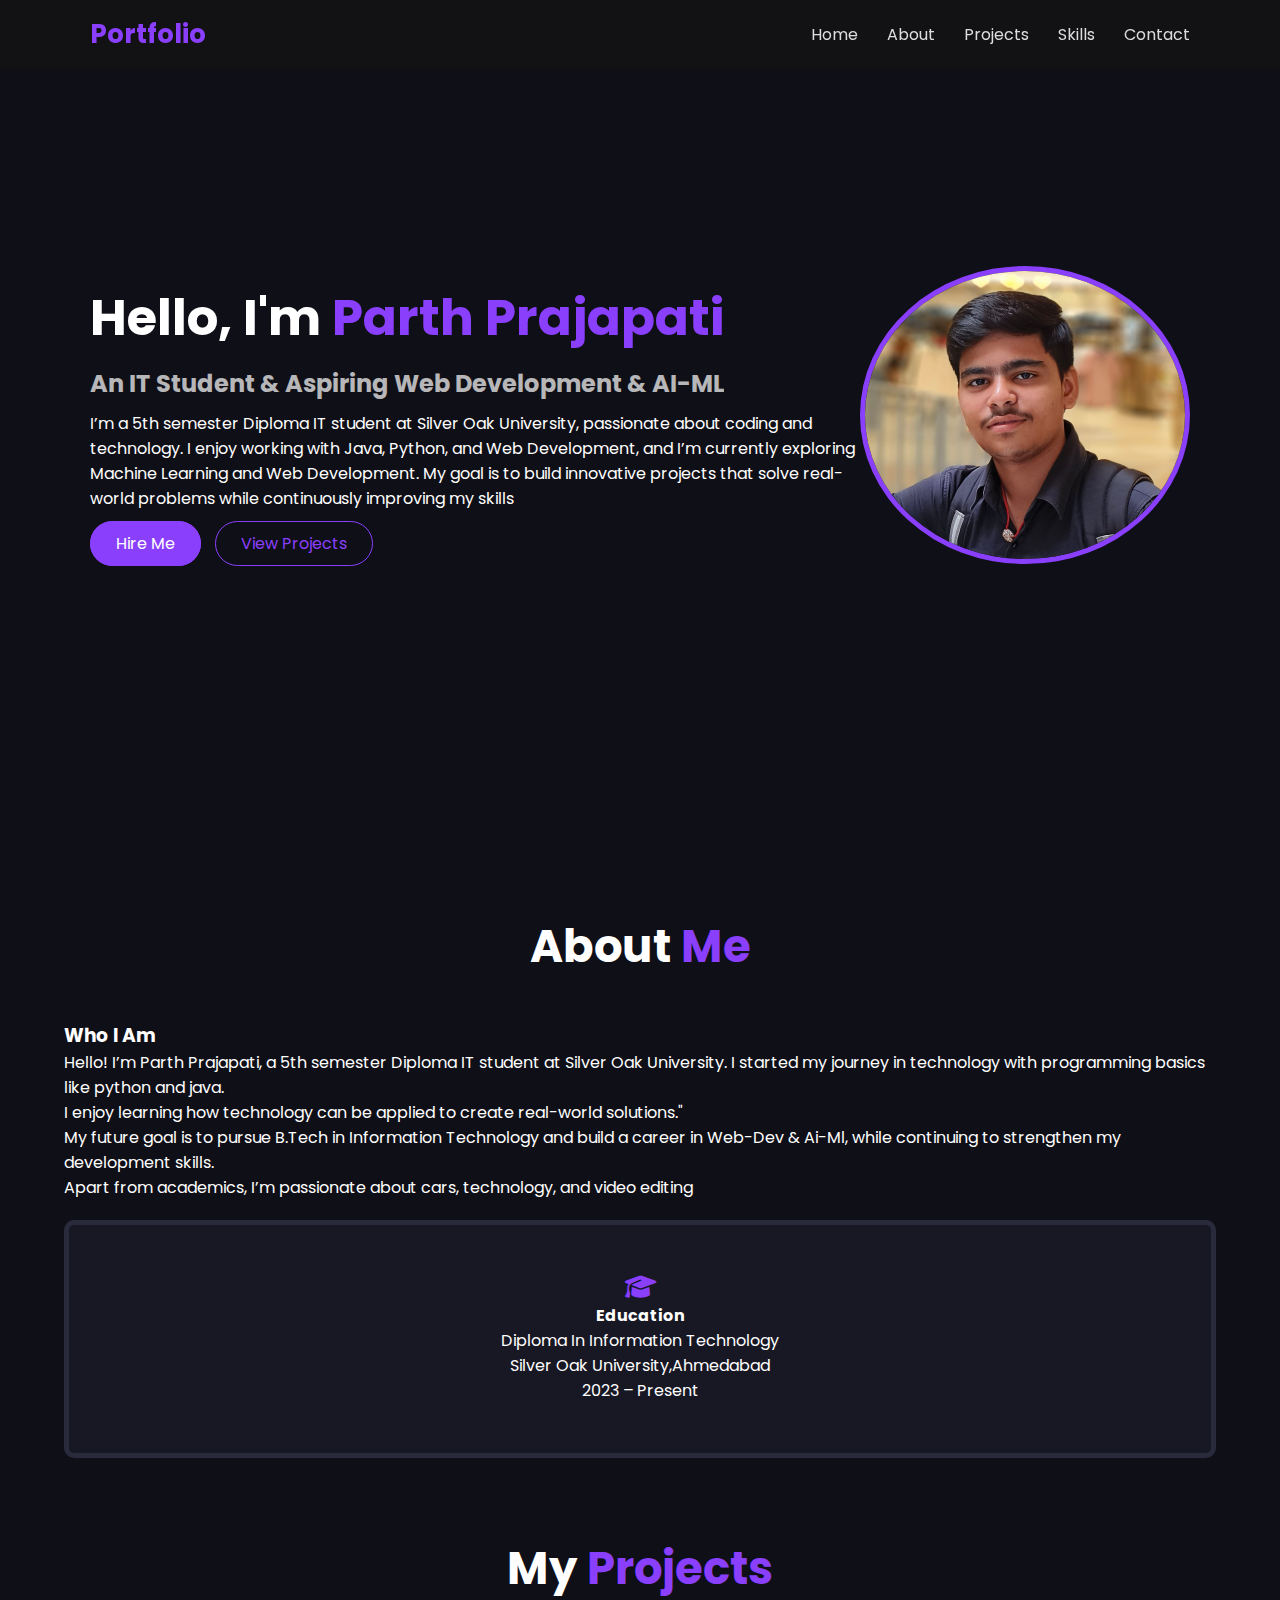
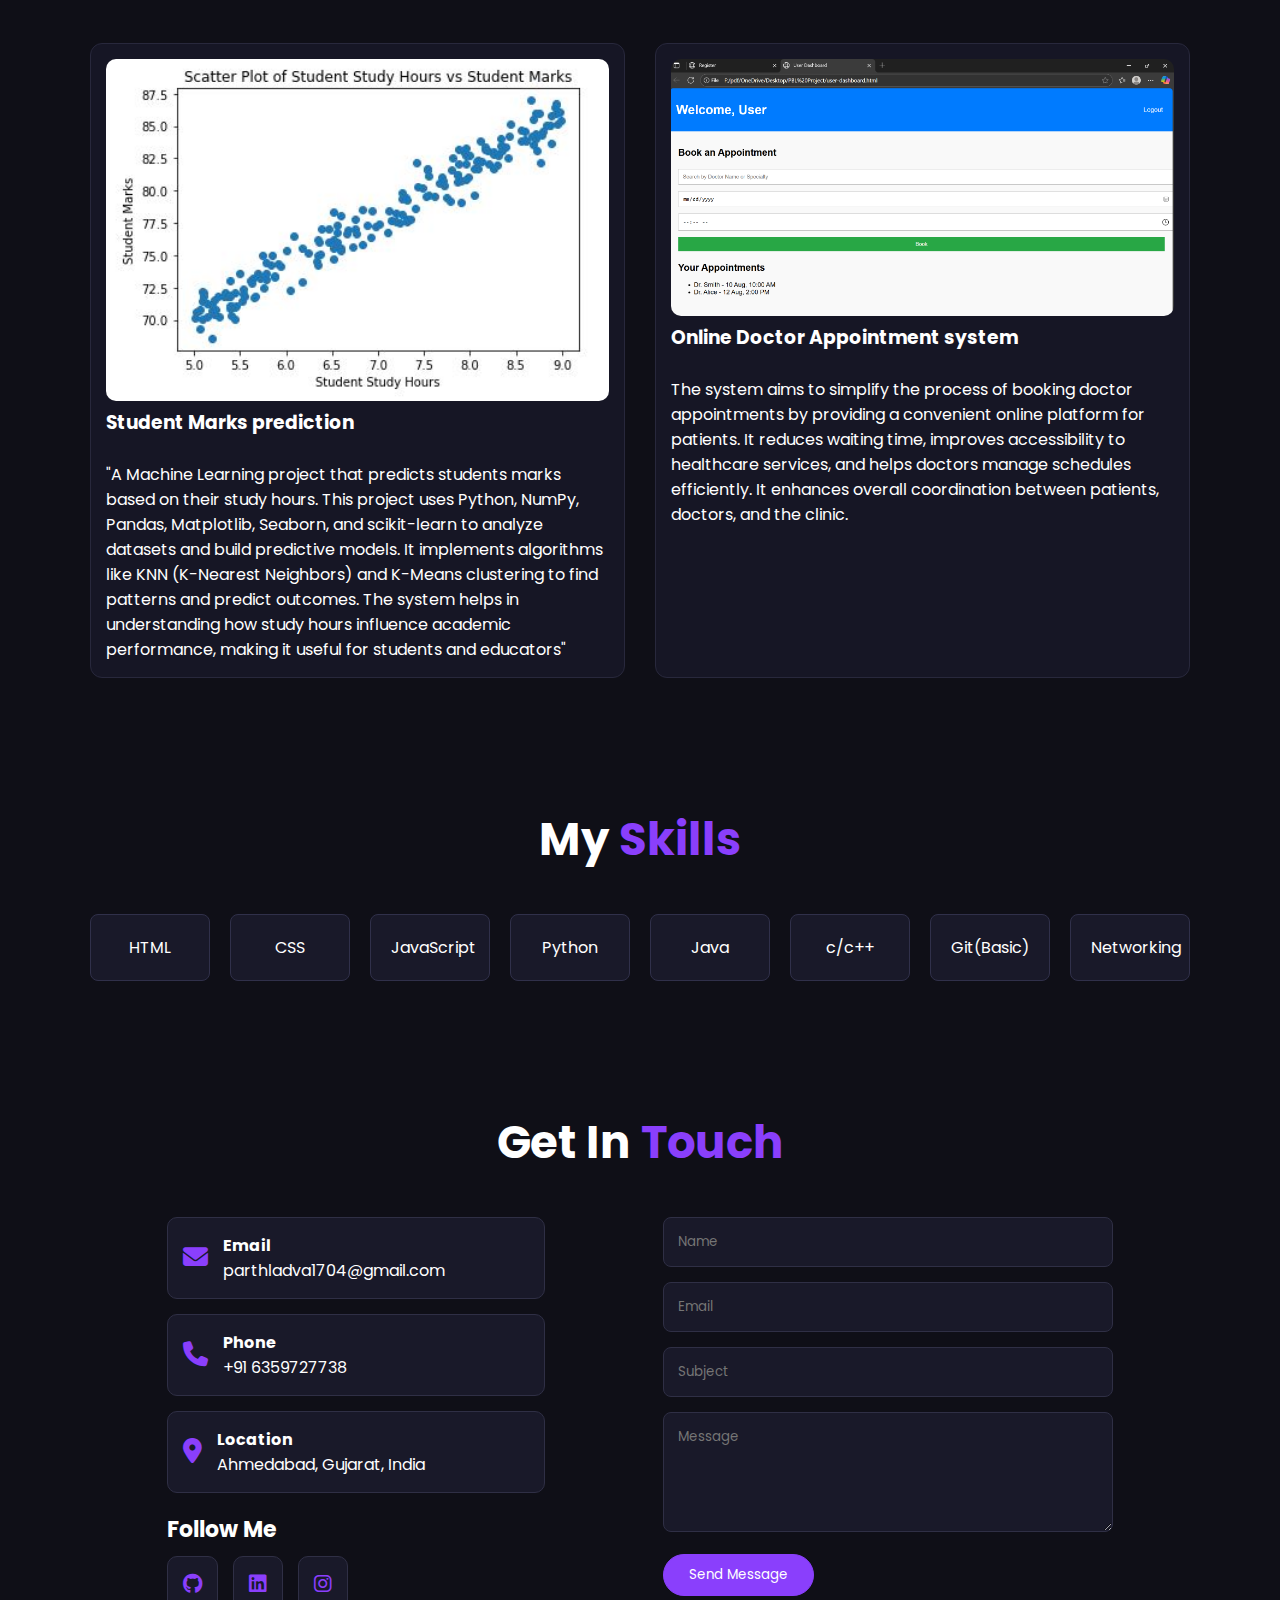
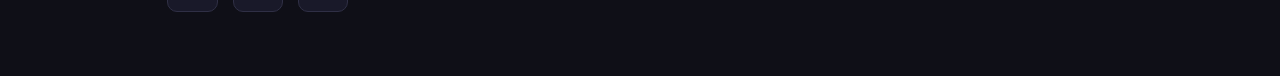
<file: index.html>
<!DOCTYPE html>
<html lang="en">
<head>
    <meta charset="UTF-8">
    <meta name="viewport" content="width=device-width, initial-scale=1.0">
    <title>Portfolio</title>
    <link rel="stylesheet" href="style.css">
    <script defer src="script.js"></script>
    <link rel="stylesheet" href="https://cdnjs.cloudflare.com/ajax/libs/font-awesome/6.5.0/css/all.min.css">
</head>

<body>

    <!-- NAVBAR -->
    <header class="navbar">
        <div class="logo">Portfolio</div>

        <nav class="nav-links" id="navMenu">
            <a href="#home">Home</a>
            <a href="#about">About</a>
            <a href="#projects">Projects</a>
            <a href="#skills">Skills</a>
            <a href="#contact">Contact</a>
        </nav>

        <div class="menu-btn" id="menuBtn">
            <i class="fas fa-bars"></i>
        </div>
    </header>

    <!-- HERO SECTION -->
    <section id="home" class="hero">
        <div class="hero-text">
            <h1>Hello, I'm <span class="highlight">Parth Prajapati</span></h1>
            <h2>An IT Student & Aspiring Web Development & AI-ML</h2>
            <p>I’m a 5th semester Diploma IT student at Silver Oak University, passionate about coding and technology. I enjoy working with Java, Python, and Web Development, and I’m currently exploring Machine Learning and Web Development. My goal is to build innovative projects that solve real-world problems while continuously improving my skills</p>

            <div class="hero-buttons">
                <a class="btn primary" href="#contact">Hire Me</a>
                <a class="btn" href="#projects">View Projects</a>
            </div>
        </div>

        <div class="hero-img">
            <img src="parth.jpg" alt="profile">
        </div>
    </section>

    <!-- ABOUT -->
    <section id="about" class="about">
        <h2 class="section-title">About <span class="highlight">Me</span></h2>



            <div>
                <h3>Who I Am</h3>
                <p>
                    Hello! I’m Parth Prajapati, a 5th semester Diploma IT student at Silver Oak University. I started my journey in technology with programming basics like python and java. <br> I enjoy learning how technology can be applied to create real-world solutions." <br>

                My future goal is to pursue B.Tech in Information Technology and build a career in Web-Dev & Ai-Ml, while continuing to strengthen my development skills. <br> Apart from academics, I’m passionate about cars, technology, and video editing
                </p>

                <div class="about-cards">
                    <div class="card">
                        <i class="fas fa-graduation-cap"></i>
                        <h4>Education</h4>
                        <p>Diploma In Information Technology <br>
                            Silver Oak University,Ahmedabad <br>
                            2023 – Present
                        </p>
                    </div>
                </div>
            </div>
    </section>

    <!-- PROJECTS -->
    <section id="projects" class="projects">
        <h2 class="section-title">My <span class="highlight">Projects</span></h2>

        <div class="project-grid">
            <div class="project-card">
                <img src="student.jpeg">
                <h3>Student Marks prediction</h3><br>
                <p>"A Machine Learning project that predicts students marks based on their study hours. This project uses Python, NumPy, Pandas, Matplotlib, Seaborn, and scikit-learn to analyze datasets and build predictive models. It implements algorithms like KNN (K-Nearest Neighbors) and K-Means clustering to find patterns and predict outcomes. The system helps in understanding how study hours influence academic performance, making it useful for students and educators"</p>
            </div>

            <div class="project-card">
                <img src="Screenshot 2025-09-16 231356.png">
                <h3>Online Doctor Appointment system</h3><br>
                <p>The system aims to simplify the process of booking doctor appointments by providing a convenient online platform for patients. It reduces waiting time, improves accessibility to healthcare services, and helps doctors manage schedules efficiently. It enhances overall coordination between patients, doctors, and the clinic.</p>
            </div>

        </div>
    </section>

    <!-- SKILLS -->
    <section id="skills" class="skills">
        <h2 class="section-title">My <span class="highlight">Skills</span></h2>

        <div class="skills-grid">
            <div class="skill">HTML</div>
            <div class="skill">CSS</div>
            <div class="skill">JavaScript</div>
            <div class="skill">Python</div>
            <div class="skill">Java</div>
            <div class="skill">c/c++</div>
            <div class="skill">Git(Basic)</div>
            <div class="skill">Networking</div>
        </div>
    </section>

<!-- CONTACT SECTION -->
<section id="contact" class="contact">
    <h2 class="section-title">Get In <span class="highlight">Touch</span></h2>

    <div class="contact-container">

        <!-- LEFT SIDE: CONTACT INFO -->
        <div class="contact-info">

            <div class="info-box">
                <i class="fas fa-envelope"></i>
                <div>
                    <h4>Email</h4>
                    <p>parthladva1704@gmail.com</p>
                </div>
            </div>

            <div class="info-box">
                <i class="fas fa-phone"></i>
                <div>
                    <h4>Phone</h4>
                    <p>+91 6359727738</p>
                </div>
            </div>

            <div class="info-box">
                <i class="fas fa-map-marker-alt"></i>
                <div>
                    <h4>Location</h4>
                    <p>Ahmedabad, Gujarat, India</p>
                </div>
            </div>

            <h3 class="follow-title">Follow Me</h3>

            <div class="social-links">
                <button onclick="openLink('github')" class="social-btn"><i class="fab fa-github"></i></button>
                <button onclick="openLink('linkedin')" class="social-btn"><i class="fab fa-linkedin"></i></button>
                <button onclick="openLink('instagram')" class="social-btn"><i class="fab fa-instagram"></i></button>

            </div>

        </div>

        <!-- RIGHT SIDE: CONTACT FORM -->
        <div class="contact-box">
            <form action="https://formspree.io/f/xrbwywjb" method="post">
                <input type="text" name="name" placeholder="Name">
                <input type="email" name="name" placeholder="Email">
                <input type="text" name="name" placeholder="Subject">
                <textarea placeholder="Message" name="Message"></textarea>
                <button class="btn primary">Send Message</button>
            </form>
        </div>
</section>
</body>
</html>
</file>
<file: style.css>
@import url('https://fonts.googleapis.com/css2?family=Poppins:wght@300;400;600;700&display=swap');

:root {
    --main: #8a3ffc;
    --dark: #111;
    --light: #fff;
}

* {
    margin: 0;
    padding: 0;
    box-sizing: border-box;
    font-family: 'Poppins', sans-serif;
}

body {
    background: #0f0f17;
    color: white;
}

/* NAVBAR */
.navbar {
    position: fixed;
    width: 100%;
    padding: 15px 7%;
    display: flex;
    justify-content: space-between;
    align-items: center;
    background: rgba(20, 20, 20, 0.7);
    backdrop-filter: blur(10px);
    z-index: 1000;
}

.logo {
    font-size: 26px;
    font-weight: 700;
    color: var(--main);
}

.nav-links a {
    margin-left: 25px;
    text-decoration: none;
    color: #ddd;
    transition: .3s;
}
.nav-links a:hover {
    color: var(--main);
}

/* mobile menu */
.menu-btn {
    display: none;
    font-size: 25px;
    cursor: pointer;
}

/* HERO */
.hero {
    display: flex;
    justify-content: space-between;
    align-items: center;
    padding: 10% 7% 15%;
    min-height: 100vh;
}

.hero-text h1 {
    font-size: 50px;
}
.highlight {
    color: var(--main);
}
.hero-text h2 {
    opacity: .7;
    margin: 10px 0;
}

.hero-buttons {
    margin-top: 20px;
}
.btn {
    padding: 10px 25px;
    border: 1px solid var(--main);
    border-radius: 30px;
    color: var(--main);
    text-decoration: none;
    margin-right: 10px;
    transition: .3s;
}
.btn.primary {
    background: var(--main);
    color: white;
}
.btn:hover {
    opacity: 0.8;
}

.hero-img img {
    width: 330px;
    border-radius: 50%;
    border: 5px solid var(--main);
}

/* ABOUT */
.section-title {
    text-align: center;
    font-size: 45px;
    margin-bottom: 40px;
}

.about {
    padding: 1% 5%;
}
.about-content {
    display: flex;
    gap: 40px;
    justify-content: center;   /* Centers the whole section */
    align-items: center;       /* Vertically aligns content */
}

.about-img {
    width: 320px;
    border-radius: 15px;
}

.about-cards {
    display: flex;
    gap: 10px;
    margin-top: 20px;
}
.card {
    background: #181824;
    padding: 50px;
    border-radius: 10px;
    width: 2400px;
    text-align: center;
    border: 5px solid #2a2a3d;
}
.card i {
    font-size:25px;
    color: var(--main);
}
@media (max-width: 768px) {
    .about-content {
        flex-direction: column;
        text-align: center;
    }
    .about-cards {
        flex-direction: column;
        align-items: center;
    }
    .card {
        width: 100%;
        max-width: 300px;
    }
}




/* PROJECTS */
.projects {
    padding: 5% 7%;
}

.project-grid {
    display: grid;
    grid-template-columns: repeat(auto-fit, minmax(270px, 1fr));
    gap: 30px;
}

.project-card {
    background: #161625;
    padding: 15px;
    border-radius: 12px;
    border: 1px solid #28283c;
    transition: .3s;
}
.project-card:hover {
    transform: translateY(-5px);
}
.project-card img {
    width: 100%;
    border-radius: 10px;
}

/* SKILLS */
.skills {
    padding: 5% 7%;
}

.skills-grid {
    display: grid;
    grid-template-columns: repeat(auto-fit, minmax(120px, 1fr));
    gap: 20px;
}
.skill {
    background: #191929;
    padding: 20px;
    text-align: center;
    border-radius: 8px;
    border: 1px solid #30304a;
}

/* CONTACT */
.contact {
    padding: 5% 7%;
}
.contact-box {
    display: flex;
    justify-content: center;
}
form {
    width: 100%;
    max-width: 450px;
}
form input, form textarea {
    width: 100%;
    padding: 14px;
    margin-bottom: 15px;
    background: #191929;
    border: 1px solid #2f2f45;
    color: #fff;
    border-radius: 8px;
}
form textarea {
    height: 120px;
}

/* FOOTER */
.footer {
    text-align: center;
    padding: 20px;
    background: #13131f;
    margin-top: 50px;
}

        .gradient-text {
            background-clip: text;
            -webkit-background-clip: text;
            color: transparent;
        }
        .light .gradient-text {
            background-image: linear-gradient(45deg, #3b82f6, #10b981);
        }
        .dark .gradient-text {
            background-image: linear-gradient(45deg, #60a5fa, #34d399);
        }
        .project-card {
            transition: all 0.3s ease;
        }
        .project-card:hover {
            transform: translateY(-5px);
        }
        .theme-toggle {
            transition: all 0.3s ease;
        }
        .theme-toggle:hover {
            transform: rotate(30deg);
        }
        .nav-link {
            position: relative;
        }
        .nav-link::after {
            content: '';
            position: absolute;
            width: 0;
            height: 2px;
            bottom: -2px;
            left: 0;
            background-color: currentColor;
            transition: width 0.3s ease;
        }
        .nav-link:hover::after {
            width: 100%;
        }

/* CONTACT SECTION NEW DESIGN */
.contact-container {
    display: flex;
    justify-content: space-between;
    align-items: start;
    gap: 40px;
    padding: 0 7%;
}

.contact-info {
    width: 40%;
}

.info-box {
    display: flex;
    align-items: center;
    background: #191929;
    padding: 15px;
    margin-bottom: 15px;
    border-radius: 10px;
    border: 1px solid #2f2f45;
}

.info-box i {
    font-size: 25px;
    color: var(--main);
    margin-right: 15px;
}

.follow-title {
    margin: 20px 0 10px;
    font-size: 22px;
}

.social-links {
    display: flex;
    gap: 15px;
}

.social-btn {
    background: #191929;
    border: 1px solid #2f2f45;
    padding: 12px 15px;
    border-radius: 10px;
    cursor: pointer;
    transition: .3s;
    font-size: 20px;
    color: var(--main);
}

.social-btn:hover {
    background: var(--main);
    color: #fff;
}

/* MOBILE FIX */
@media(max-width: 900px) {
    .contact-container {
        flex-direction: column;
    }
    .contact-info, .contact-box {
        width: 100%;
    }
}

@media(max-width: 1024px) {
    .hero-text h1 { font-size: 40px; }
    .hero-img img { width: 280px; }
}

@media(max-width: 900px) {

    /* Navbar */
    .menu-btn { display: block; }
    
    .nav-links {
        position: absolute;
        right: 0;
        top: 70px;
        background: #111;
        width: 200px;
        display: none;
        flex-direction: column;
        padding: 20px;
    }

    .nav-links a {
        margin: 10px 0;
    }

    .nav-links.active {
        display: flex;
    }

    /* Hero */
    .hero {
        flex-direction: column-reverse;
        text-align: center;
    }
    .hero-img img {
        width: 250px;
    }
    .hero-text h1 {
        font-size: 32px;
    }

    /* Contact */
    .contact-container {
        flex-direction: column;
    }
    .contact-info, .contact-box {
        width: 100%;
    }
}

@media(max-width: 550px) {
    .hero-text h1 { font-size: 28px; }
    .hero-text h2 { font-size: 18px; }
    .hero-img img { width: 200px; }
    .section-title { font-size: 35px; }
    .skill { padding: 15px; }
}
</file>
